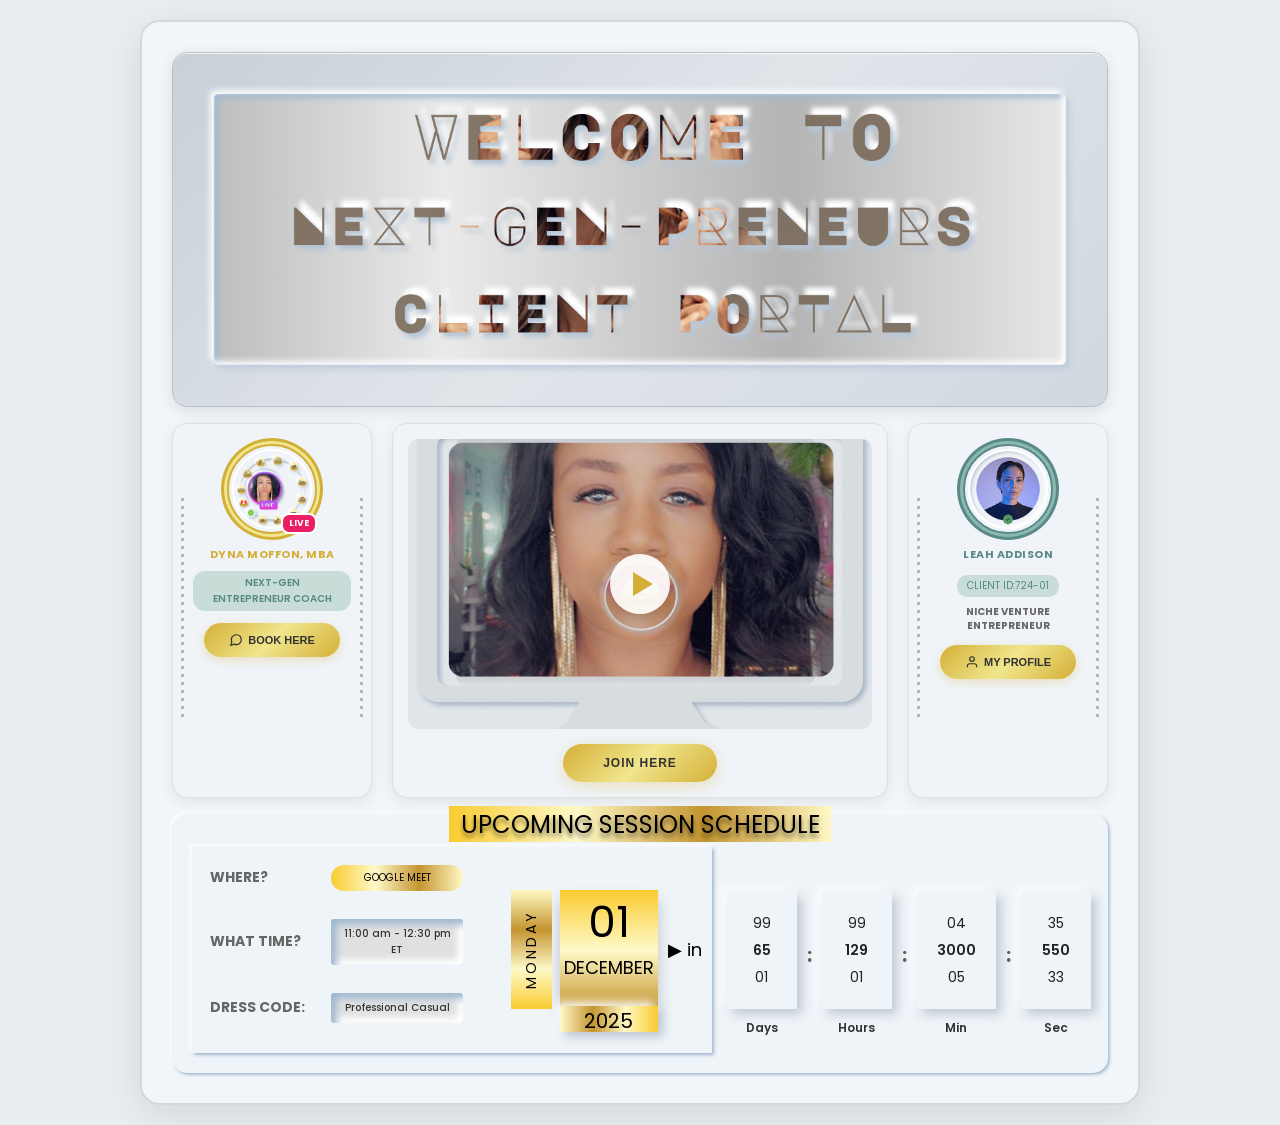
<file: index.html>
<!DOCTYPE html>
<html lang="en">

<head>
    <meta charset="UTF-8">
    <meta name="viewport" content="width=device-width, initial-scale=1.0">
    <title>Next-Gen-Preneurs Client Portal</title>
    <link href="https://fonts.googleapis.com/css2?family=Poppins:wght@400;600&display=swap" rel="stylesheet">
    <link rel="stylesheet" href="style.css">
</head>

<body>
    <div class="container">
        <!-- Header -->
        <div class="header">

            <img src="./assets/hero.png" class="headerpic" alt="">

        </div>

        <!-- Main Layout -->
        <div class="main-layout">
            <!-- Left Profile -->
            <div class="profile-card">
                <div class="avatar-wrap">
                    <div class="avatar-ring"></div>
                    <img src="./assets/home_1.png" alt="Coach" class="avatar">
                    <span class="live-badge">LIVE</span>
                </div>
                <div class="profile-name">DYNA MOFFON, MBA</div>
                <div class="profile-role">NEXT-GEN ENTREPRENEUR COACH</div>
                <button class="gold-btn">
                    <svg viewBox="0 0 24 24" fill="none" stroke="currentColor" stroke-width="2">
                        <path
                            d="M21 11.5a8.38 8.38 0 0 1-.9 3.8 8.5 8.5 0 0 1-7.6 4.7 8.38 8.38 0 0 1-3.8-.9L3 21l1.9-5.7a8.38 8.38 0 0 1-.9-3.8 8.5 8.5 0 0 1 4.7-7.6 8.38 8.38 0 0 1 3.8-.9h.5a8.48 8.48 0 0 1 8 8v.5z" />
                    </svg>
                    BOOK HERE
                </button>
            </div>

            <!-- Center Video -->
            <div class="video-section">
                <div class="video-box">
                    <img src="./assets/hero_3.png" alt="Video">
                    <div class="play-btn"></div>
                </div>
                <button class="join-btn">JOIN HERE</button>
            </div>

            <!-- Right Profile -->
            <div class="profile-card right-card">
                <div class="avatar-wrap">
                    <div class="avatar-ring"></div>
                    <img src="./assets/home_2.png" alt="Client" class="avatar">
                </div>
                <div class="profile-name">LEAH ADDISON</div>
                <div class="profile-id">CLIENT ID:724-01</div>
                <div class="niche-text">
                    NICHE VENTURE<br>
                    ENTREPRENEUR
                </div>
                <button class="gold-btn">
                    <svg viewBox="0 0 24 24" fill="none" stroke="currentColor" stroke-width="2">
                        <path d="M20 21v-2a4 4 0 0 0-4-4H8a4 4 0 0 0-4 4v2" />
                        <circle cx="12" cy="7" r="4" />
                    </svg>
                    MY PROFILE
                </button>
            </div>
        </div>

        <!-- Schedule Section -->
        <div class="schedule-section">
            <div class="iner" style="text-align: center;">
                <span class="schedule-title">UPCOMING SESSION SCHEDULE</span>
            </div>
            <div class="schedule-content">
                <div class="left">
                    <div class="info-col">
                        <div class="info-row">
                            <span class="info-label">WHERE?</span>
                            <span class="info-value tag">GOOGLE MEET</span>
                        </div>
                        <div class="info-row">
                            <span class="info-label">WHAT TIME?</span>
                            <span class="info-value neu">11:00 am - 12:30 pm ET</span>
                        </div>
                        <div class="info-row">
                            <span class="info-label">DRESS CODE:</span>
                            <span class="info-value neu">Professional Casual</span>
                        </div>
                    </div>
                    <div class="wrapper">
                        <div class="day-strip">MONDAY</div>

                        <div class="card">
                            <div class="date">01</div>
                            <div class="month">DECEMBER</div>
                            <div class="year">2025</div>
                        </div>

                        <div class="arrow">in</div>
                    </div>
                </div>

                <div class="right">
                    <div class="timer-wrapper">

                        <!-- Days -->
                        <div class="timer-block">
                            <div class="timer-box">
                                <div class="timer-value">99</div>
                                <div class="timer-value bold">65</div>
                                <div class="timer-value">01</div>
                            </div>
                            <div class="timer-label">Days</div>
                        </div>

                        <div class="separator">:</div>

                        <!-- Hours -->
                        <div class="timer-block">
                            <div class="timer-box">
                                <div class="timer-value">99</div>
                                <div class="timer-value bold">129</div>
                                <div class="timer-value">01</div>
                            </div>
                            <div class="timer-label">Hours</div>
                        </div>

                        <div class="separator">:</div>

                        <!-- Minutes -->
                        <div class="timer-block">
                            <div class="timer-box">
                                <div class="timer-value">04</div>
                                <div class="timer-value bold">3000</div>
                                <div class="timer-value">05</div>
                            </div>
                            <div class="timer-label">Min</div>
                        </div>

                        <div class="separator">:</div>

                        <!-- Seconds -->
                        <div class="timer-block">
                            <div class="timer-box">
                                <div class="timer-value">35</div>
                                <div class="timer-value bold">550</div>
                                <div class="timer-value">33</div>
                            </div>
                            <div class="timer-label">Sec</div>
                        </div>

                    </div>
                </div>



            </div>
        </div>
    </div>


</body>

</html>
</file>
<file: style.css>
* {
            margin: 0;
            padding: 0;
            box-sizing: border-box;
        }

        body {
            font-family: 'Poppins', sans-serif;
            min-height: 100vh;
            background: #e8eef2;
            display: flex;
            justify-content: center;
            align-items: center;
            padding: 20px;
        }

        .container {
            width: 100%;
            height: 100%;
            max-width: 1000px;
            background: #f3f6f9;
            border-radius: 20px;
            padding: 30px;
            box-shadow: 0 10px 40px rgba(0, 0, 0, 0.1);
            border: 2px solid #d0d8e0;
        }

        .header {
            background: linear-gradient(135deg, #c8d0d8 0%, #e0e5ea 50%, #d0d8e0 100%);
            border-radius: 15px;
            padding: 30px;
            text-align: center;
            
            box-shadow: inset 0 1px 0 rgba(255, 255, 255, 0.8), 0 4px 15px rgba(0, 0, 0, 0.1);
            border: 1px solid #b8c0c8;
            display: flex;
        }

        .hero-box {
            background: linear-gradient(180deg, #e6e6e6 0%, #cfcfcf 100%);
            border-radius: 12px;
            padding: 40px;
            text-align: center;
            position: relative;

            border: 2px solid #b7cfe3;

            box-shadow:
                0 6px 15px rgba(0, 0, 0, 0.12),
                inset 0 2px 3px rgba(255, 255, 255, 0.9),
                inset 0 -3px 6px rgba(0, 0, 0, 0.15);
        }

        .hero-text {
            font-size: 42px;
            font-weight: 600;
            letter-spacing: 7px;
            line-height: 1.5;

            background: linear-gradient(90deg,
                    #ffffff 0%,
                    #c9c9c9 25%,
                    #8a8a8a 50%,
                    #ffffff 75%,
                    #6f6f6f 100%);

            -webkit-background-clip: text;
            -webkit-text-fill-color: transparent;

            text-shadow:
                -2px -2px 3px rgba(255, 255, 255, 0.9),
                2px 2px 5px rgba(0, 0, 0, 0.25);
        }

        .header .headerpic {
            width: 100%;
            height: 100%;
            box-sizing: border-box;
        }


        /* Main Layout */
        .main-layout {
            display: grid;
            grid-template-columns: 200px 1fr 200px;
            gap: 20px;
            margin-top: 1rem;
        }

        /* Profile Cards */
        .profile-card {
            background: #f0f4f8;
            border-radius: 15px;
            padding: 20px;
            text-align: center;
            box-shadow: 0 4px 15px rgba(0, 0, 0, 0.08);
            border: 1px solid #d8e0e8;
            position: relative;
        }

        .profile-card::before,
        .profile-card::after {
            content: '';
            position: absolute;
            top: 20%;
            height: 60%;
            width: 3px;
            background: repeating-linear-gradient(to bottom,
                    #b0b8c0 0px,
                    #b0b8c0 3px,
                    transparent 3px,
                    transparent 8px);
        }

        .profile-card::before {
            left: 8px;
        }

        .profile-card::after {
            right: 8px;
        }

        .avatar-wrap {
            position: relative;
            width: 90px;
            height: 90px;
            margin: 0 auto 12px;
        }

        .avatar-ring {
            position: absolute;
            width: 100%;
            height: 100%;
            border-radius: 50%;
            border: 2px solid #d4af37;
            box-shadow: 0 0 0 3px #f0e68c, 0 0 0 6px #d4af37;
        }

        .avatar {
            width: 80px;
            height: 80px;
            border-radius: 50%;
            object-fit: cover;
            position: absolute;
            top: 5px;
            left: 5px;
            border: 2px solid white;
        }

        .live-badge {
            position: absolute;
            bottom: 0;
            right: 0;
            background: #e91e63;
            color: white;
            font-size: 9px;
            font-weight: bold;
            padding: 2px 6px;
            border-radius: 8px;
            border: 2px solid white;
        }

        .profile-name {
            font-size: 11px;
            font-weight: bold;
            color: #d4af37;
            text-transform: uppercase;
            letter-spacing: 0.5px;
            margin-bottom: 8px;
        }

        .profile-role {
            font-size: 10px;
            color: #5a8a85;
            background: #c8ddd8;
            padding: 4px 12px;
            border-radius: 12px;
            display: inline-block;
            margin-bottom: 12px;
            font-weight: 600;
        }

        .gold-btn {
            background: linear-gradient(135deg, #d4af37 0%, #f0e68c 50%, #d4af37 100%);
            border: none;
            padding: 10px 25px;
            border-radius: 20px;
            color: #333;
            font-size: 11px;
            font-weight: bold;
            text-transform: uppercase;
            cursor: pointer;
            box-shadow: 0 3px 10px rgba(212, 175, 55, 0.3);
            display: inline-flex;
            align-items: center;
            gap: 5px;
        }

        .gold-btn svg {
            width: 14px;
            height: 14px;
        }

        /* Center Video */
        .video-section {
            background: #f0f4f8;
            border-radius: 15px;
            padding: 15px;
            box-shadow: 0 4px 15px rgba(0, 0, 0, 0.08);
            border: 1px solid #d8e0e8;
            display: flex;
            flex-direction: column;
            align-items: center;
        }

        .video-box {
            width: 100%;
            aspect-ratio: 16/10;
            background: #e0e5ea;
            border-radius: 10px;
            position: relative;
            overflow: hidden;
            margin-bottom: 15px;
        }

        .video-box img {
            width: 100%;
            height: 100%;
            object-fit: cover;
            filter: brightness(0.9);
        }

        .play-btn {
            position: absolute;
            top: 50%;
            left: 50%;
            transform: translate(-50%, -50%);
            width: 60px;
            height: 60px;
            background: rgba(255, 255, 255, 0.9);
            border-radius: 50%;
            display: flex;
            align-items: center;
            justify-content: center;
            cursor: pointer;
            box-shadow: 0 4px 20px rgba(0, 0, 0, 0.2);
        }

        .play-btn::before {
            content: '';
            width: 0;
            height: 0;
            border-left: 20px solid #d4af37;
            border-top: 12px solid transparent;
            border-bottom: 12px solid transparent;
            margin-left: 5px;
        }

        .join-btn {
            background: linear-gradient(135deg, #d4af37 0%, #f0e68c 50%, #d4af37 100%);
            border: none;
            padding: 12px 40px;
            border-radius: 25px;
            color: #333;
            font-size: 12px;
            font-weight: bold;
            text-transform: uppercase;
            letter-spacing: 1px;
            cursor: pointer;
            box-shadow: 0 4px 15px rgba(212, 175, 55, 0.3);
        }

        /* Right Card Specifics */
        .right-card .avatar-ring {
            border-color: #5a8a85;
            box-shadow: 0 0 0 3px #8ab8b3, 0 0 0 6px #5a8a85;
        }

        .right-card .profile-name {
            color: #5a8a85;
        }

        .right-card .profile-id {
            font-size: 10px;
            color: #5a8a85;
            background: #c8ddd8;
            padding: 3px 10px;
            border-radius: 10px;
            display: inline-block;
            margin-bottom: 8px;
        }

        .right-card .niche-text {
            font-size: 10px;
            color: #666;
            font-weight: bold;
            line-height: 1.4;
            margin-bottom: 12px;
        }

        /* Schedule Section */
        .schedule-section {
            background-color: red;
            margin-top: 1rem;
            /* width: 950px;
            margin: 0px auto; */
            background: #EFF4F8;
            border-radius: 15px;
            padding: 20px;
           box-shadow: 1.66px 1.66px 3.32px #A0B9D0,
                    -1.66px -1.66px 3.32px #FFFFFF;
            
        }

        .schedule-title{
            position: relative;
            top: -1.7rem;
            font-size: 24px;
            text-shadow: 0px 4px 4px #00000080;
            background: linear-gradient(90deg, #FACB30, #FEF9C8, #C49530, #FFF8C3);
            padding: 0.1rem 0.7rem 0.1rem 0.7rem ;
        }
        .iner{
            margin-bottom: -22px;
        }
        .schedule-content {
            display: flex;
            align-items: center;
            justify-content: space-between;
        }

        .left {
            display: flex;
            gap: 40px;
            padding:10px;
            width: 58%;
            box-shadow: 1.66px 1.66px 3.32px #A0B9D0,
                    -1.66px -1.66px 3.32px #FFFFFF;
        }

        .right {
            width: 40%;
            align-items: center;
            justify-content: center;
        }

        .info-col {
            flex: 1;
        }

        .info-row {
            display: flex;
            align-items: center;
            justify-content: space-between;
            margin-bottom: 12px;
            padding: 8px 8px;

        }

        .info-label {
            font-size: 14px;
            font-weight: bold;
            color: #666;
            text-transform: uppercase;
            flex: 1;
            text-align: left;
            width: 100%;
        }

        .info-value {
            font-size: 10px;
            color: #333;
            font-weight: 400;
            flex: 1;
            text-align: center;
        }

        .neu {
            padding: 7px 5px;
            border-radius: 3px;
            text-align: center;
            background: #e0e0e0;
            box-shadow: inset 5.53px 5.53px 7.58px #A0B9D0,
                inset -5.53px -5.53px 7.58px #FFFFFF;
            font-weight: 500;
        }

        .tag {
            display: inline-block;
            padding: 5px 5px;
            border-radius: 20px;
            background: linear-gradient(90deg, #FACB30, #FEF9C8, #C49530, #FFF8C3);
            color: #000;
            font-weight: 400;
        }


        .wrapper {
            display: flex;
            align-items: center;
            justify-content: center;
        }

        .day-strip {
            writing-mode: vertical-rl;
            transform: rotate(180deg);
            background: linear-gradient(180deg, #FACB30, #FEF9C8, #C49530, #FFF8C3);
            color: #000;
            padding: 20px 10px;
            font-size: 14px;
            letter-spacing: 3px;
            margin-right: 8px;
        }

        .card {
            background: linear-gradient(180deg, #FACB30, #FEF9C8, #C49530);
            text-align: center;
            width: 98px;
            height: 120px;
            box-shadow: 0 10px 15px rgba(0, 0, 0, 0.2);
        }

        .date {
            font-size: 43px;
            font-weight: 400;
            color: #000;
        }

        .month {
            font-size: 18px;
            font-weight: 400;
            margin-bottom: 10px;
        }

        .year {
            height: 26px;
            width: 98px;
            background: linear-gradient(90deg, #FEF9C8, #C49530, #FFF8C3, #FACB30);
            box-shadow: 5px 5px 10px rgba(178, 189, 203, 0.8),
                -4px -4px 10px #ffffff;
            margin-top: 25px;
            font-size: 20px;
        }

        .arrow {
            margin-left: 10px;
            display: flex;
            align-items: center;
            font-size: 18px;
        }

        .arrow::before {
            content: "▶";
            margin-right: 5px;
        }


        .timer-wrapper {
            display: flex;
            align-items: center;
            justify-content: center;
            gap: 10px;
            margin-top: 30px;
        }

        .timer-block {
            display: flex;
            flex-direction: column;
            align-items: center;
        }

        .timer-box {
            background: #EFF4F8;
            padding: 15px 20px;
            box-shadow: 5px 5px 10px rgba(178, 189, 203, 0.8),
                -4px -4px 10px #ffffff;
            text-align: center;
            min-width: 70px;
        }

        .timer-value {
            font-size: 14px;
            font-weight: 400;
            color: #222;
            margin: 6px 0;
        }

        .bold {
            font-weight: 600;
        }

        /* Label under box */
        .timer-label {
            margin-top: 10px;
            font-size: 12px;
            font-weight: 600;
            color: #333;
        }

        /* Colon separator */
        .separator {
            font-size:20px;
            font-weight: bold;
            color: #555;
            margin-top: -20px;
        }
</file>
